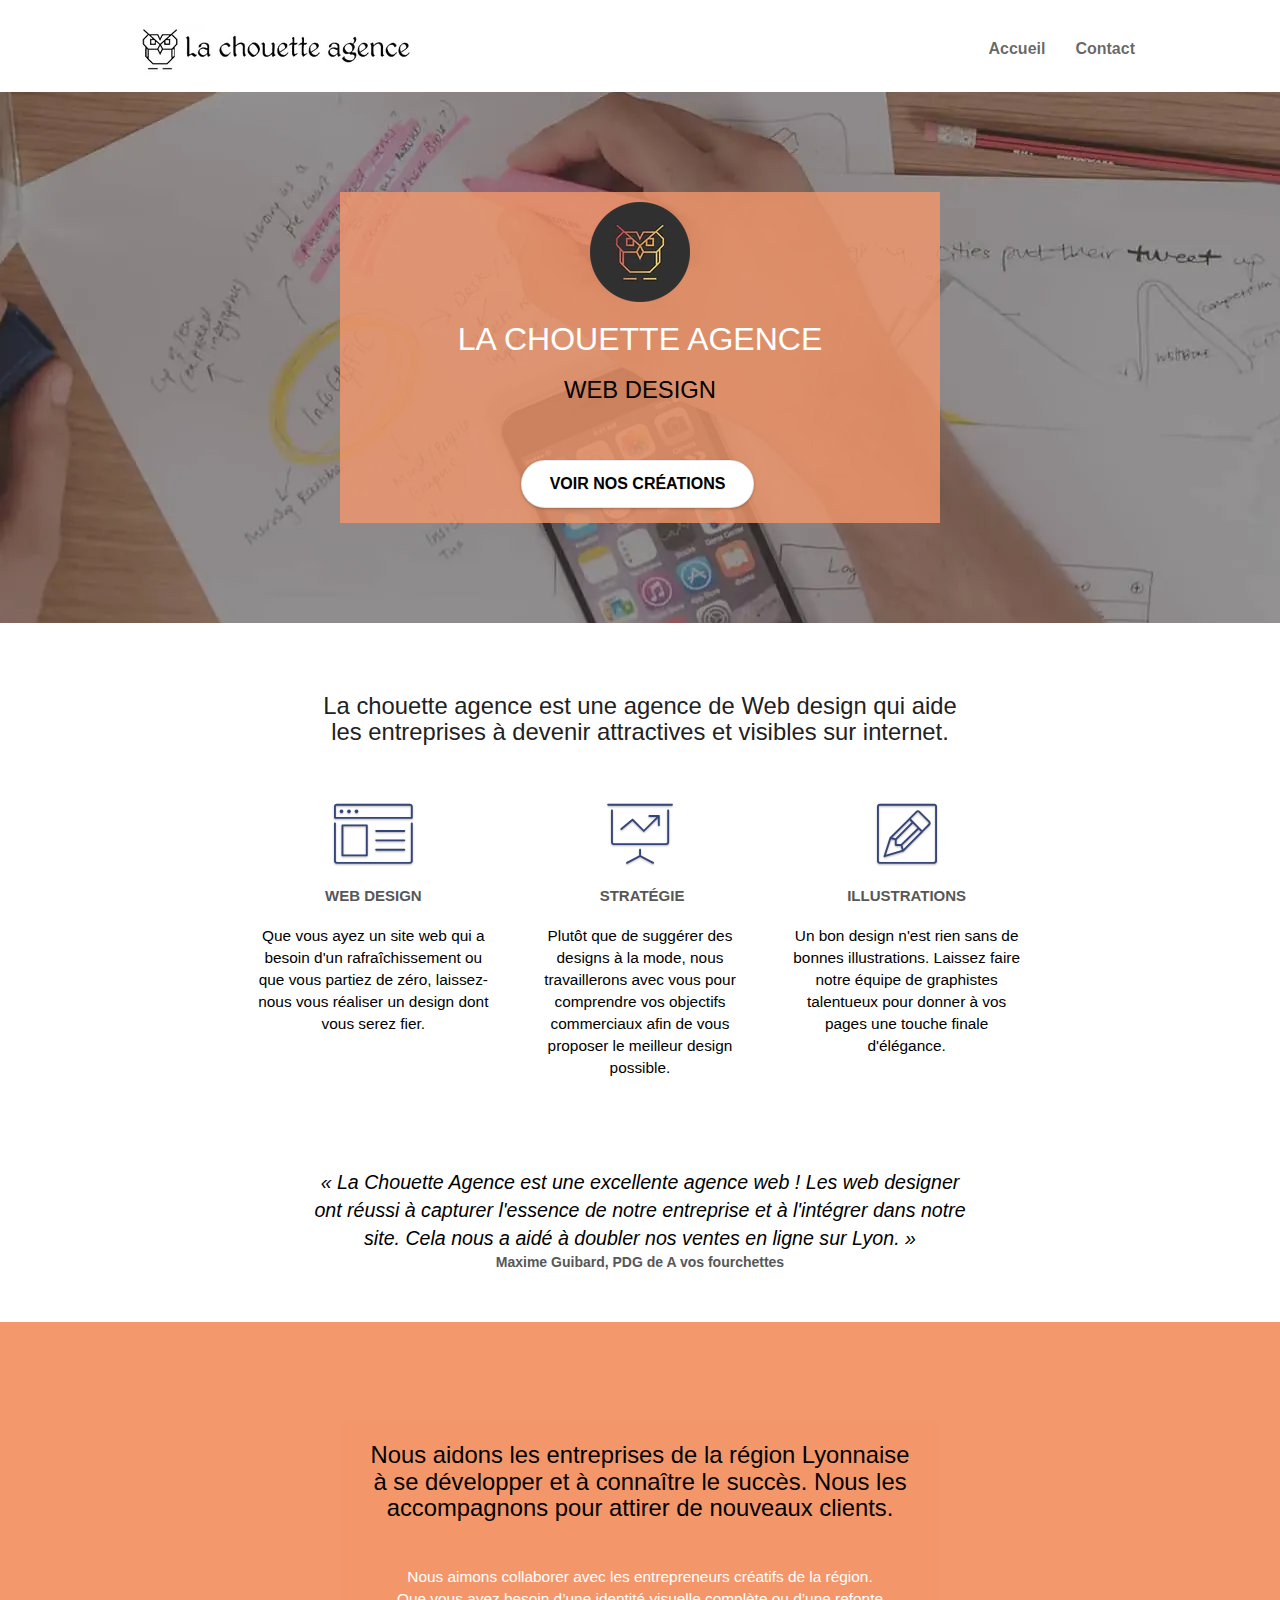
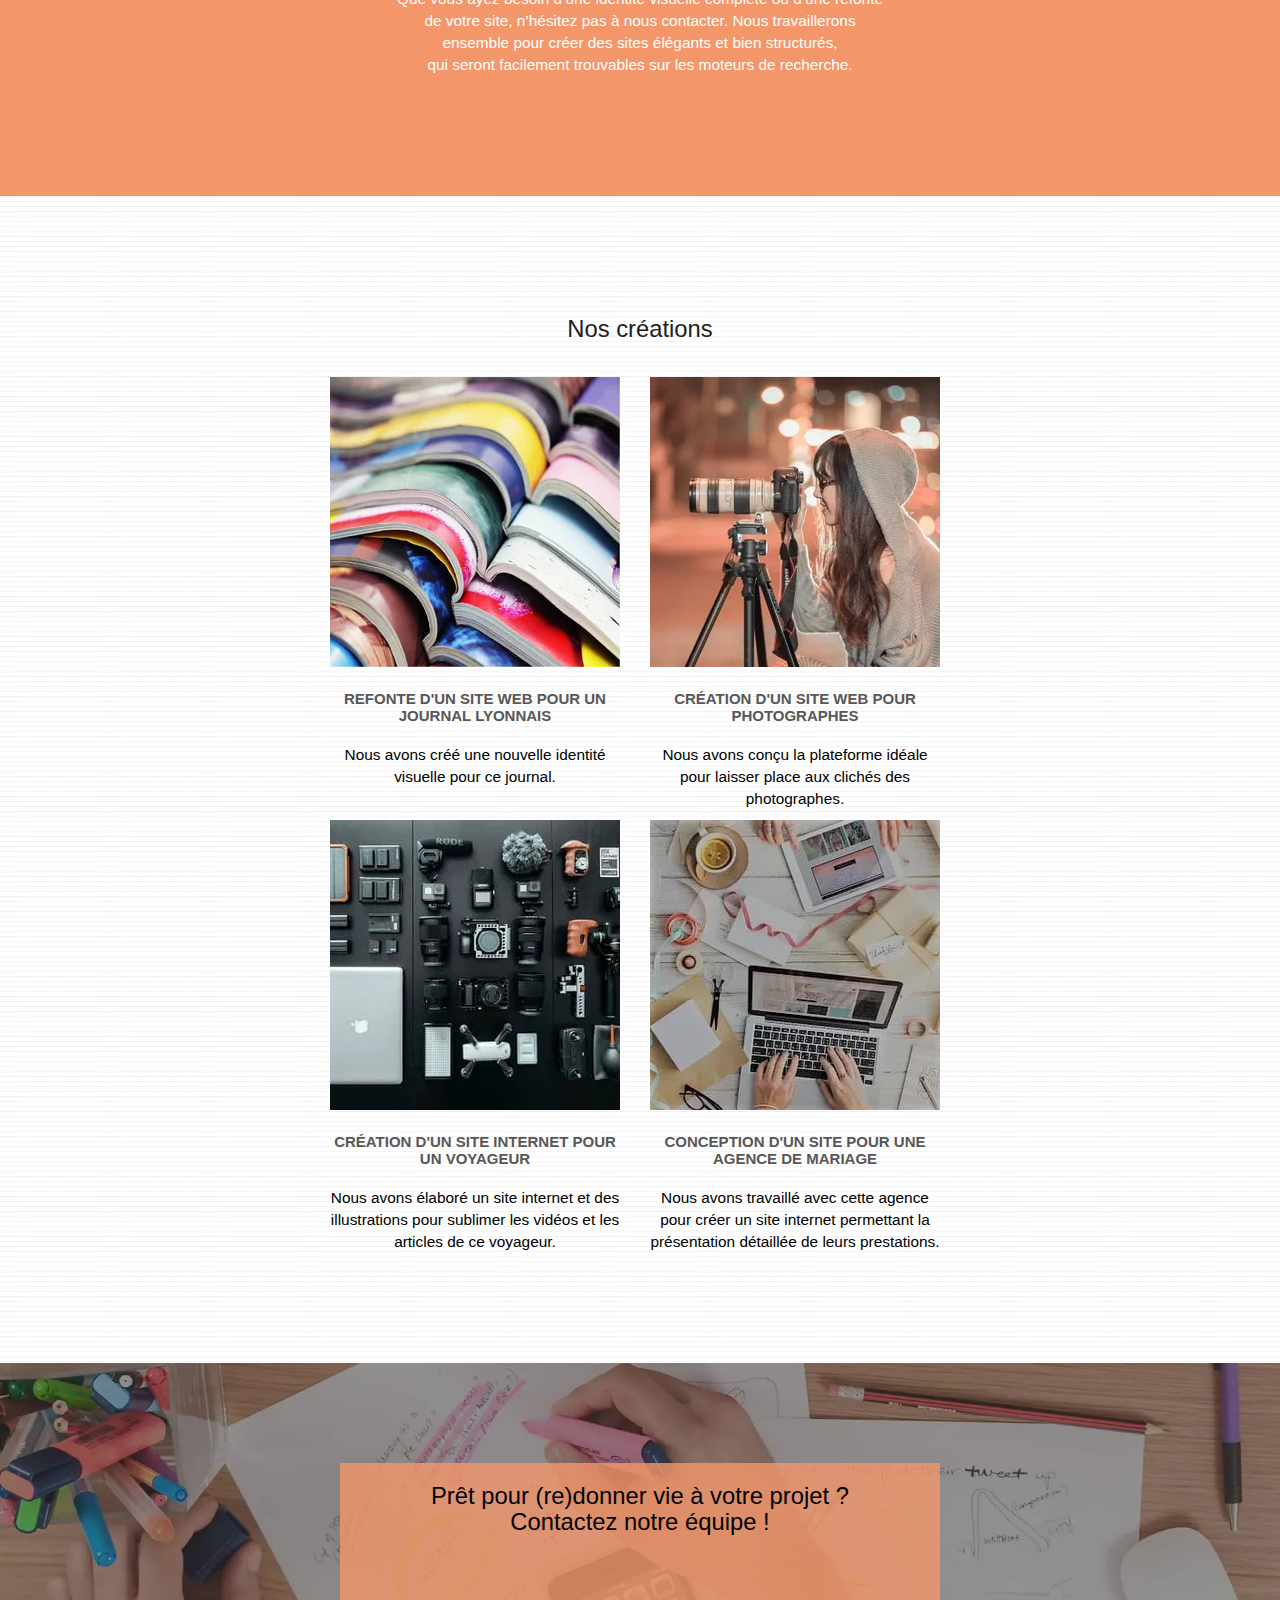
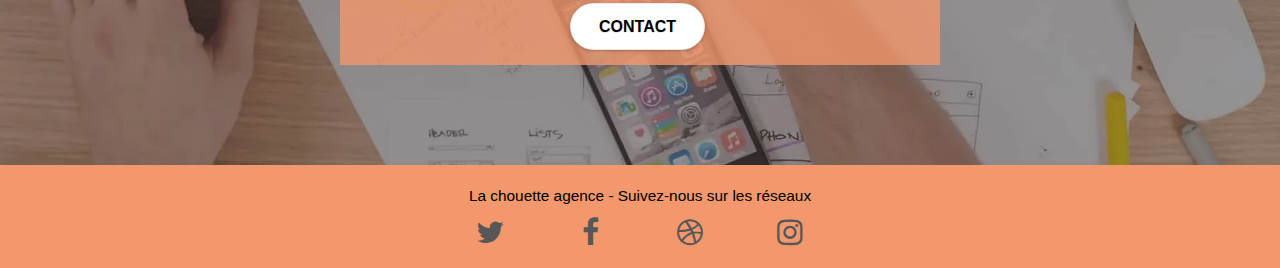
<file: index.html>
<!doctype html>
<html lang="fr-FR">
<head>

    <meta charset="utf-8">
    <meta name="keywords" content="La Chouette Agence, entreprise webdesign Lyon, agence design, création site internet, développement web, illustrations">
    <meta name="description" content="La Chouette Agence est une entreprise de webdesign basée à Lyon. 
	Contactez-nous pour vos projets de création de sites internet.">
    <meta name="viewport" content="width=device-width, initial-scale=1.0, viewport-fit=cover">
	<meta name="robots" content="index, follow">

    <link rel="shortcut icon" type="image/png" href="favicon.jpg">
	<link rel="cannonical" href="https://nellyhuguenot55.github.io/HuguenotNelly_p4_code_source">

	<link rel="stylesheet" type="text/css" href="./css/bootstrap.css">
	<link rel="stylesheet" type="text/css" href="style.css">
	<link rel="stylesheet" type="text/css" href="./css/font-awesome.css">
	<link rel="stylesheet" type="text/css" href="./css/et-line.css">

	<script src=" ./js/bootstrap.js " defer></script>
	<script src=" ./js/blocs.js " defer></script>
	<script src=" ./js/jquery.touchSwipe.js " defer></script>
	<script src=" ./js/gmaps.js " defer></script>
	
	
   <title>La Chouette Agence</title>
 
    
</head>

<body>

<!-- Principal conteneur --> 

<header>
	<div class="bloc bgc-white l-bloc " id="bloc-0">
		<div class="container bloc-sm">

			<nav class="navbar row">
				<div class="navbar-header">
					<a class="navbar-brand" href="index.html"><img src="img/la-chouette-agence.webp" alt="Logo texte La Chouette Agence. Entreprise Webdesign à Lyon"/></a>
					<!-- menu responsif -->
					<button id="nav-toggle" aria-controls="nav-toggle" aria-expanded="false" aria-haspopup="true" type="button" aria-label="menu" class="ui-navbar-toggle navbar-toggle" data-toggle="collapse" data-target=".navbar-1">
						<span class="sr-only">Toggle navigation</span>
						<span class="icon-bar"></span>
						<span class="icon-bar"></span>
						<span class="icon-bar"></span>
					</button>					
				</div>

				<!-- menu responsif END -->
				<div class="collapse navbar-collapse navbar-1 special-dropdown-nav">
					<ul class="site-navigation nav navbar-nav">
						<li><a href="index.html">Accueil</a></li>
						<li><a href="contact.html">Contact</a></li>
					</ul>
				</div>
			</nav>
		</div>
	</div>
</header>
<!-- bloc-0 END -->

<!-- bloc-1-presentation -->

	<section>
		<div class="bloc bgc-atomic-tangerine bg-banniere d-bloc bg-t-edge bloc-bg-texture b-parallax" id="bloc-1-hero">
			<div class="container bloc-lg">
				<div class="row tight-width-whitespace">
					<div class="col-sm-12">
						<img src="img/logo.webp" class="center-block image-resize-mode" alt="Logo La Chouette Agence, web design à Lyon"/>
						<h1 class="text-center hero-bloc-text tc-white">LA CHOUETTE AGENCE</h1>
						<h2 class="tc-black text-center">WEB DESIGN</h2>
						<div class="text-center">
							<a class="btn btn-lg btn-clean btn-rd cta-hero btn-atomic-tangerine" href="#bloc-4-portfolio">Voir nos créations</a>
						</div>
					</div>
				</div>
			</div>
		</div>
	</section>

	<!-- bloc-1-presentation END -->

	<!-- bloc-2-services -->

	<section>	
		<div class="bloc bgc-white l-bloc" id="bloc-2-services">
			<div class="container bloc-md">
				<div class="row">
					<div class="col-sm-12 text-center">
						<h2>La chouette agence est une agence de Web design qui aide<br>						 
							les entreprises à devenir attractives et visibles sur internet.</h2>							
					</div>
				</div>
				<div class="row voffset-lg med-width-whitespace">
					<div class="col-sm-4">
						<div class="text-center">
							<span class="et-icon-browser sm-shadow icon-dark-slate-blue icons icon-lg"></span>
						</div>
						<h3 class="mg-md text-center">web design</h3>							
						
						<p class="text-center tc-black">
							Que vous ayez un site web qui a besoin d'un rafraîchissement ou que vous partiez de zéro,
						    laissez-nous vous réaliser un design dont vous serez fier.
						</p>
					</div>
					<div class="col-sm-4">
						<div class="text-center">
							<span class="et-icon-presentation sm-shadow icon-dark-slate-blue icons icon-lg"></span>
						</div>
						<h3 class="mg-md text-center">
							&nbsp;Stratégie
						</h3>
						<p class="text-center tc-black">
							Plutôt que de suggérer des designs à la mode, nous travaillerons avec vous pour comprendre
						    vos objectifs commerciaux afin de vous proposer le meilleur design possible.<br>
						</p>
					</div>
					<div class="col-sm-4">
						<div class="text-center">
							<span class="et-icon-edit sm-shadow icon-dark-slate-blue icons icon-lg"></span>
						</div>
						<h3 class="mg-md text-center">
							Illustrations
						</h3>
						<p class="text-center tc-black">
							Un bon design n'est rien sans de bonnes illustrations. Laissez faire notre équipe de graphistes talentueux
						    pour donner à vos pages une touche finale d'élégance.
						</p>
					</div>
				</div>
				<div class="row voffset-lg voffset">
					<div class="col-xs-12 col-md-8 col-md-offset-2 text-center">
						<q> La Chouette Agence est une excellente agence web ! 
							Les web designer ont réussi à capturer l'essence 
						    de notre entreprise et à l'intégrer dans notre site.
							Cela nous a aidé à doubler nos ventes en ligne sur Lyon.
						</q>
						<br>
						<a title="Consulter le site avosfourchettes.com" href="#" class="quote_owner">Maxime Guibard, PDG de  A vos fourchettes</a>
	
					</div>
				</div>
			</div>
		</div>
	</section>
	<!-- bloc-2-services END -->
	
	<section>
	<!-- bloc-3-what-i-do -->
		<div class="bloc tc-white bgc-atomic-tangerine bg-presentation d-bloc bloc-bg-texture  b-parallax" id="bloc-3-what-i-do">
			<div class="container bloc-lg">
				<div class="row tight-width-whitespace ">
					<div class="col-sm-12">
						<h2 class="mg-md text-center tc-black">
							Nous aidons les entreprises de la région Lyonnaise<br>
						    à se développer et à connaître le succès. Nous les<br>
							accompagnons pour attirer de nouveaux clients.
						</h2>
						<p class="text-center white">
							Nous aimons collaborer avec les entrepreneurs créatifs de la région.<br>
							Que vous ayez besoin d’une identité visuelle complète ou d’une refonte<br>
						    de votre site, n’hésitez pas à nous contacter. Nous travaillerons<br>						    
						    ensemble pour créer des sites élégants et bien structurés,<br>
						    qui seront facilement trouvables sur les moteurs de recherche. 
						</p>
					</div>
				</div>
			</div>
		</div>
	</section>
	<!-- bloc-3-what-i-do END -->

	<!-- bloc-4-portfolio -->
	<section>
	
		<div class="bloc bgc-white bg-lines-h2-bg bg-repeat l-bloc" id="bloc-4-portfolio">
			<div class="container bloc-lg">
				<div class="row">
					<div class="col-sm-12 text-center">
						<h2>Nos créations</h2>
					</div>
				</div>
				<div class="row tight-width-whitespace-trspt portfolio-row">
					<div class="col-sm-6">
						<a href="#" data-lightbox="img/journaux.webp" data-gallery-id="gallery-1" data-caption="Refonte d'un site web pour un journal local" data-frame="snapshot-lb"><img src="img/journaux.webp" alt="Chouette Agence, refonte site web journal Lyon" class="img-responsive portfolio-thumb"/></a>
						<h3 class="mg-md text-center">
							Refonte d'un site web pour un journal lyonnais
						</h3>
						<p class="text-center tc-black">
							Nous avons créé une nouvelle identité visuelle pour ce journal.
						</p>
					</div>
					<div class="col-sm-6">
						<a href="#" data-lightbox="img/photographe.webp" data-gallery-id="gallery-1" data-caption="Création d'un site web pour photographes" data-frame="snapshot-lb"><img src="img/photographe.webp" class="img-responsive portfolio-thumb" loading="lazy" alt="Chouette Agence, réalisation d'un site internet pour photographes" /></a>
						<h3 class="mg-md text-center">
							Création d'un site web pour photographes
						</h3>
						<p class="text-center tc-black">
							Nous avons conçu la plateforme idéale pour laisser place aux clichés des photographes.
						</p>
					</div>
				</div>
				<div class="row tight-width-whitespace-trspt portfolio-row">
					<div class="col-sm-6">
						<a href="#" data-lightbox="img/appareils-photos.webp" data-gallery-id="gallery-1" data-caption="Création d'un site internet pour un voyageur" data-frame="snapshot-lb"><img src="img/appareils-photos.webp" class="img-responsive portfolio-thumb" loading="lazy" alt="Chouette Agence, création d'un site web pour voyageur"/></a>
						<h3 class="mg-md text-center">
							Création d'un site internet pour un voyageur
						</h3>
						<p class="text-center tc-black">
							Nous avons élaboré un site internet et des illustrations pour sublimer les vidéos et les articles de ce voyageur.
						</p>
					</div>
					<div class="col-sm-6">
						<a href="#" data-lightbox="img/bureau.webp" data-gallery-id="gallery-1" data-caption="Conception d'un site pour une agence de mariage" data-frame="snapshot-lb"><img src="img/bureau.webp" class="img-responsive portfolio-thumb" loading="lazy" alt="Chouette Agence, dévelppement d'un site web pour agence de mariage"/></a>
						<h3 class="mg-md text-center">
							Conception d'un site pour une agence de mariage
						</h3>
						<p class="text-center tc-black">
							Nous avons travaillé avec cette agence pour créer un site internet permettant la présentation détaillée de leurs prestations.
						</p>
					</div>
				</div>
			</div>
		</div>
	</section>
	<!-- bloc-4-portfolio END -->
	
	<section>
	<!-- bloc-5-cta -->
		<div class="bloc bgc-dark-slate-blue bg-banniere d-bloc bloc-bg-texture" id="bloc-5-cta">
			<div class="container bloc-lg">
				<div class="row tight-width-whitespace">
					<h2 class="mg-md text-center tc-black">
						Prêt pour (re)donner vie à votre projet ?<br>
						<span class="white_subtitle">Contactez notre équipe !</span>
					</h2>
					<div class="col-sm-12 text-center">
						<a class="btn btn-lg btn-clean btn-rd cta-hero btn-atomic-tangerine" href="contact.html">Contact</a>
					</div>
				</div>
			</div>
		</div>
	</section>
	<!-- bloc-5-cta END -->
	
	<!-- Footer - bloc-8 -->
	<footer>
		<div class="bloc bgc-atomic-tangerine d-bloc" id="bloc-8">
			<div class="container bloc-sm">
				<div class="row">
					<div class="col-sm-12">
						<p class="text-center tc-black">
							La chouette agence - Suivez-nous sur les réseaux
						</p>
						<div class="row row-no-gutters social">
							<div class="social_flex">
								<div class="col-sm-3">
									<div class="text-center">
										<a class="social" href="#" title="Twitter"><span class="fa fa-twitter icon-md"></span></a>
									</div>
								</div>
								<div class="col-sm-3">
									<div class="text-center">
										<a class="social" href="#" title="Facebook"><span class="fa fa-facebook icon-md"></span></a>
									</div>
								</div>
								<div class="col-sm-3">
									<div class="text-center">
										<a class="social" href="#" title="Dribble"><span class="fa fa-dribbble icon-md"></span></a>
									</div>
								</div>
								<div class="col-sm-3">
									<div class="text-center">
										<a class="social" href="#" title="Instagram"><span class="fa fa-instagram icon-md"></span></a>
									</div>
								</div>
							</div>
						</div>
					</div>
				</div> 
			</div>
		</div>
</footer>

<!-- Footer - bloc-8 END -->

<!-- Principal conteneur END -->
    

</body>
</html>
</file>
<file: style.css>
body {
    margin: 0;
    padding: 0;
    background: #FFF;
    overflow-x: hidden;
    -webkit-font-smoothing: antialiased;
    -moz-osx-font-smoothing: grayscale;
}

a,
button {
    transition: all .3s ease-in-out;
    outline: none!important;
}

a:hover {
    text-decoration: none;
    cursor: pointer;
    font-weight: bold;
}

#page-loading-blocs-notifaction {
    position: fixed;
    top: 0;
    bottom: 0;
    width: 100%;
    z-index: 100000;
    background: #FFFFFF url("img/pageload-spinner.gif") no-repeat center center;
}

.bloc {
    width: 100%;
    clear: both;
    background: 50% 50% no-repeat;
    padding: 0 50px;
    -webkit-background-size: cover;
    -moz-background-size: cover;
    -o-background-size: cover;
    background-size: cover;
    position: relative;
}

.container {
    max-width: 1000px;
}

.bloc .container {
    padding-left: 0;
    padding-right: 0;
}

.bloc-lg {
    padding: 100px 50px;
}

.bloc-md {
    padding: 50px;
}

.bloc-sm {
    padding: 20px 50px;
}


/* --------------------- HEADINGS ------------------*/
h1,
h2,
h3,
h4,
h5,
h6,
p,
label,
.btn,
a {
    font-family: "helvetica";
    font-weight: 400;
    /* color: white!important; */
}

h1 {
    color: #ffff;
}

h2 {
    color: #222121;
    font-size: 1.7em;;
    /* line-height: 1.4em;  */
    padding-bottom: 25px;
}

h3 {
    font-size: 15px;
    text-transform: uppercase;
    font-weight: 700;
    color: #575757;
}

/* Style de la citation */
q {
    font-size: 1.4em;
    font-style: italic;
    }

.quote_owner { 
    font-weight: bold; 
    color: #575757;
}


p {
    font-size: 1.1em;
}

label {
    font-weight: bold;
    color: black;
    font-size: 1.2em;
}

/* ------------------ LES EXCEPTIONS <SPAN SUBTITLES> -----------  */

.italic {
    font-style: italic;
}

.bold {
    font-weight: bold;
}

/* BREAKPOINTS des textes */
@media (max-width: 480px) {
    h2 {
        font-size: 1.2em;
    }
    q {
        display: block;
        max-width: 290px;
        margin: auto;
        font-size: 0.8em;
    }
    .quote_owner {
        font-size: 0.7em;
        font-weight: bold; 
        color: black;
    }
}

.bg-center,
.bg-l-edge,
.bg-r-edge,
.bg-t-edge,
.bg-b-edge,
.bg-tl-edge,
.bg-bl-edge,
.bg-tr-edge,
.bg-br-edge,
.bg-repeat {
    -webkit-background-size: auto!important;
    -moz-background-size: auto!important;
    -o-background-size: auto!important;
    background-size: auto!important;
}

.bg-repeat {
    background: repeat;
}

.bg-t-edge {
    background: top no-repeat;
}

.bloc-bg-texture::before {
    content: "";
    background-size: 2px 2px;
    position: absolute;
    top: 0;
    bottom: 0;
    left: 0;
    right: 0;
}

.b-parallax {
    background-attachment: fixed;
}

.d-bloc {
    color: black;
}

.d-bloc button:hover {
    color: black;
}

.d-bloc .icon-round,
.d-bloc .icon-square,
.d-bloc .icon-rounded,
.d-bloc .icon-semi-rounded-a,
.d-bloc .icon-semi-rounded-b {
    border-color: black;
}

.d-bloc .divider-h span {
    border-color: black;
}

.d-bloc .a-btn,
.d-bloc .navbar a,
.d-bloc .navbar-brand,
.d-bloc a .icon-sm,
.d-bloc a .icon-lg,
.d-bloc a .icon-xl,
.d-bloc h1 a,
.d-bloc h3 a,
.d-bloc p a {
    color: black;
}

.d-bloc .a-btn:hover,
.d-bloc .navbar a:hover,
.d-bloc .navbar-brand:hover,
.d-bloc a:hover .icon-sm,
.d-bloc a:hover .icon-md,
.d-bloc a:hover .icon-lg,
.d-bloc a:hover .icon-xl,
.d-bloc h1 a:hover,
.d-bloc h3 a:hover,

.d-bloc p a:hover {
    color: rgba(255, 255, 255, 1);
}

.d-bloc .navbar-toggle .icon-bar {
    background: rgba(255, 255, 255, 1);
}

.d-bloc .btn-wire,
.d-bloc .btn-wire:hover {
    color: rgba(255, 255, 255, 1);
    border-color: rgba(255, 255, 255, 1);
}

.d-bloc .panel {
    color: black;
}

.d-bloc .panel button:hover {
    color: black;
}

.d-bloc .panel icon {
    border-color: rgba(0, 0, 0, .7);
}

.d-bloc .panel .divider-h span {
    border-color: rgba(0, 0, 0, .1);
}

.d-bloc .panel .a-btn {
    color: rgba(0, 0, 0, .6);
}

.d-bloc .panel .a-btn:hover {
    color: rgba(0, 0, 0, 1);
}

.d-bloc .panel .btn-wire,
.d-bloc .panel .btn-wire:hover {
    color: rgba(0, 0, 0, .7);
    border-color: rgba(0, 0, 0, .3);
}

.d-bloc .panel,
.l-bloc {
    color: black;
}

.d-bloc .panel button:hover,
.l-bloc button:hover {
    color: rgba(0, 0, 0, .7);
}

.l-bloc .icon-round,
.l-bloc .icon-square,
.l-bloc .icon-rounded,
.l-bloc .icon-semi-rounded-a,
.l-bloc .icon-semi-rounded-b {
    border-color: rgba(0, 0, 0, .7);
}

.d-bloc .panel .divider-h span,
.l-bloc .divider-h span {
    border-color: rgba(0, 0, 0, .1);
}

.d-bloc .panel .a-btn,
.l-bloc .a-btn,
.l-bloc .navbar a,
.l-bloc .navbar-brand,
.l-bloc a .icon-sm,
.l-bloc a .icon-md,
.l-bloc a .icon-lg,
.l-bloc a .icon-xl,
.l-bloc h1 a,
.l-bloc h3 a,

.l-bloc p a {
    color: rgba(0, 0, 0, .6);
}

.d-bloc .panel .a-btn:hover,
.l-bloc .a-btn:hover,
.l-bloc .navbar a:hover,
.l-bloc .navbar-brand:hover,
.l-bloc a:hover .icon-sm,
.l-bloc a:hover .icon-md,
.l-bloc a:hover .icon-lg,
.l-bloc a:hover .icon-xl,
.l-bloc h1 a:hover,
.l-bloc h3 a:hover,
.l-bloc p a:hover {
    color: rgba(0, 0, 0, 1);
}

.l-bloc .navbar-toggle .icon-bar {
    color: rgba(0, 0, 0, .6);
}

.d-bloc .panel .btn-wire,
.d-bloc .panel .btn-wire:hover,
.l-bloc .btn-wire,
.l-bloc .btn-wire:hover {
    color: rgba(0, 0, 0, .7);
    border-color: rgba(0, 0, 0, .3);
}

.voffset {
    margin-top: 30px;
}

.voffset-lg {
    margin-top: 80px;
}

.row-no-gutters {
    margin-right: 0;
    margin-left: 0;
}

.row.row-no-gutters > [class^="col-"],
.row.row-no-gutters > [class*=" col-"] {
    padding-right: 0;
    padding-left: 0;
}

.row-center {
    width: 90px;
    margin: auto;
}

#bloc-1-hero h1 {
    font-size: 32px;
}



/* ------------------------- NAVBAR ----------------------------*/
.navbar {
    margin-bottom: 0;
    z-index: 1;
}

.navbar-brand {
    padding: 3px 15px;
    font-size: 25px;
    font-weight: normal;
    font-weight: 600;
    line-height: 44px;
}

.navbar-brand img {
    margin: 0 5px 0 0;
    display: inline; 
    height: 50px;
    width: 270px; 
}

.navbar-brand img[src$=svg] {
    min-width: 100px;
}

.nav-center .navbar-brand img {
    margin: 0;
}

.navbar .nav {
    padding-top: 2px;
    margin-right: -16px;
    float: right;
    z-index: 1;
}

.nav > li {
    float: left;
    margin-top: 4px;
    font-size: 16px;
}

.navbar-nav .open .dropdown-menu > li > a {
    text-align: inherit;
}

.nav > li a:hover,
.nav > li a:focus {
    background: transparent;
    font-weight: bold;
    background-color: #F3976C;
}

.nav a {
   font-weight: bold;
}

.navbar-toggle {
    margin: 10px 10px 0 0;
    border: 0px;
}

.navbar-toggle:hover {
    background: transparent!important;
}

.navbar-toggle .icon-bar {
    background-color: rgba(0, 0, 0, .5);
    width: 26px;
}

.nav-invert .navbar .nav {
    float: left;
}

.nav-invert .navbar-header,
.nav-invert .navbar-brand {
    float: right;
    position: relative;
    z-index: 2;
}

@media (min-width: 768px) {
    .site-navigation {
        position: absolute;
        top: 50%;
        right: 20px;
        transform: translate(0, -50%);
        -webkit-transform: translateY(-50%);
    }
    .nav > li .dropdown-menu a,
    .nav > li .dropdown-menu a:hover {
        color: #484848;
    }
    .nav-invert .site-navigation {
        left: 0;
        right: 0;
    }
    .nav-center {
        text-align: center;
    }
    .nav-center .navbar-header {
        width: 100%;
    }
    .nav-center .navbar-header,
    .nav-center .navbar-brand,
    .nav-center .nav > li {
        float: none;
        display: inline-block;
    }
    .nav-center .site-navigation {
        position: relative;
        width: 100%;
        right: 0;
        margin-right: 0px;
        margin-top: 20px;
    }
    .nav-center.mini-nav .navbar-toggle {
        float: none;
        margin: 10px auto 0;
    }
}

.nav > li > .dropdown a {
    background: none!important;
    display: block;
    padding: 14px 15px;
}

nav .caret {
    margin: 0 5px;
}

.dropdown-menu .dropdown-menu {
    top: -8px;
    left: 100%;
}

.dropdown-menu .dropmenu-flow-right {
    top: 100%;
    left: 0;
    margin-left: -1px;
    border-top-left-radius: 0;
    border-top-right-radius: 0;
}

.dropdown-menu .dropdown span {
    border: 4px solid black;
    border-top-color: transparent;
    border-right-color: transparent;
    border-bottom-color: transparent;
    margin: 6px -5px 0 0!important;
    float: right;
}

.mg-md {
    margin-top: 10px;
    margin-bottom: 20px;
}

.mg-lg {
    margin-top: 10px;
    margin-bottom: 40px;
}


/* Logo chouette */

.image-resize-mode {
    width: 100px;
    height: 100px;
}

/* ----------------------------- BUTTON ------------------------------*/

.btn {
    margin: 0 5px 5px 0;
}

.btn.pull-right {
    margin: 0 0 5px 5px;
}

.btn-d,
.btn-d:hover,
.btn-d:focus {
    color: #FFF;
    background: rgba(0, 0, 0, .3);
}

button {
    outline: none!important;
}

.btn-rd {
    border-radius: 40px;
}

.btn-clean {
    border: 1px solid rgba(0, 0, 0, .08);
    border-bottom-color: rgba(0, 0, 0, .1);
    text-shadow: 0 1px 0 rgba(0, 0, 1, .1);
    box-shadow: 0 1px 3px rgba(0, 0, 1, .25), inset 0 1px 0 0 rgba(255, 255, 255, .15);
}

/* ----------------------------------------------------------------- */
.icon-md {
    font-size: 30px!important;
}

.icon-lg {
    font-size: 60px!important;
}

.sm-shadow {
    text-shadow: 0 1px 2px rgba(0, 0, 0, .3);
}

.panel-sq,
.panel-sq .panel-heading,
.panel-sq .panel-footer {
    border-radius: 0;
}

.panel-rd {
    border-radius: 30px;
}

.panel-rd .panel-heading {
    border-radius: 29px 29px 0 0;
}

.panel-rd .panel-footer {
    border-radius: 0 0 29px 29px;
}

.form-control {
    border-color: rgba(0, 0, 0, .1);
    box-shadow: none;
    width: 500px;
}

.form-group {
    width: 500px;
}

@media (max-width:500px) {
    .form-control, 
    .form-group {
        width: 300px;
    }
}

.partner_flex {
    display: flex; 
    justify-content: space-around;
}

.partner {
    color: black;
    /* font-weight: bold; */
    font-size: 1.1em;
    padding: 0 10px 0 10px;
}

/* .scrollToTop {
    width: 40px;
    height: 40px;
    position: fixed;
    bottom: 20px;
    right: 20px;
    opacity: 0;
    z-index: 500;
    transition: all .3s ease-in-out;
}

.scrollToTop span {
    margin-top: 6px;
}

.showScrollTop {
    font-size: 14px;
    opacity: 1;
} */


/* ------------------- PORTFOLIO -------------------- */

.portfolio-thumb {
    margin-bottom: 24px;
}

.portfolio-row {
    margin-bottom: 44px;
    margin-top: 50px;
    width: 650px;
    margin: auto;
}

/* @media screen (max-width: 400px) {
    portfolio-row {
        width: 320px;
    }
} */

.col-sm-6 {
    width: 320px;
}

.img-responsive {
    width: 290px;
    height: 290px;
}

a[data-lightbox] {
    position: relative;
    display: block;
    text-align: center;
}

a[data-lightbox]:hover::before {
    content: "+";
    font-family: "HelveticaNeue-Light", "Helvetica Neue Light", "Helvetica Neue", Helvetica, Arial;
    font-size: 32px;
    width: 50px;
    height: 50px;
    margin-left: -25px;
    border-radius: 50%;
    background: rgba(0, 0, 0, .6);
    color: #FFF;
    font-weight: 100;
    z-index: 1;
    position: absolute;
    top: 50%;
    transform: translateY(-50%);
    -webkit-transform: translateY(-50%);
}

a[data-lightbox]:hover img {
    opacity: 0.6;
    -webkit-animation-fill-mode: none;
    animation-fill-mode: none;
}

#lightbox-modal {
    display: flex;
    align-items: center;
}

#lightbox-modal .modal-dialog {
    width: 90%;
    max-width: 900px;
    margin: 0 auto 0;
}

#lightbox-modal .modal-dialog img {
    max-height: 90vh;
    margin: 0 auto;
}

.lightbox-caption {
    padding: 20px;
    color: #FFF;
    background: rgba(0, 0, 0, .5);
    position: absolute;
    left: 15px;
    right: 15px;
    bottom: 5px;
}

.close-lightbox {
    color: #FFF;
    font-size: 30px;
    position: absolute;
    top: 20px;
    right: 20px;
    z-index: 20;
    background: rgba(0, 0, 0, .5);
    border: none;
    line-height: 30px;
    padding: 0 9px 5px;
    opacity: 0.3;
}

.close-lightbox:hover,
.next-lightbox:hover,
.prev-lightbox:hover {
    opacity: 1.0;
    color: #FFF;
}

.next-lightbox,
.prev-lightbox {
    font-size: 20px;
    color: rgba(255, 255, 255, .9);
    background: rgba(0, 0, 0, .5);
    transition: all .2s ease-in-out;
    position: absolute;
    top: 45%;
    z-index: 1;
    opacity: 0.4;
}

.next-lightbox {
    padding: 6px 8px 1px 13px;
    right: 25px;
}

.prev-lightbox {
    padding: 6px 13px 1px 10px;
    left: 25px;
}

.snapshot-lb .modal-body {
    padding-bottom: 45px;
}

.snapshot-lb .lightbox-caption {
    padding: 0;
    color: rgba(0, 0, 0, .5);
    background: none;
}


/* ------------ 2 HERO BLOCKS (TOP - BOTTOM ) -----------------*/
.hero-bloc-text {
    font-size: 38px;
}

.hero-bloc-text-sub {
    font-size: 36px;
}

.statement-bloc-text {
    line-height: 26px;
    font-style: italic;
    font-size: 20px;
    text-align: center;
    font-weight: lighter;
    max-width: 520px;
    margin: auto auto auto auto;
}

.tight-width-whitespace {
    max-width: 600px;
    margin: auto auto auto auto;
    background-color: rgba(243, 151, 108, .8);
    padding: 10px 0 10px 0; 
}

@media (max-width: 500px) {
    .tight-width-whitespace {
        width: 300px;
    }
}

tight-width-whitespace-trspt {
    max-width: 600px;
    margin: auto auto auto auto;
    padding: 10px 0 10px 0; 
}

@media (max-width: 767px) {
    .tight-width-whitespace-trspt {
        width: 320px;
    }
}

.cta-hero {
    margin-top: 22px;
    color: #FFFFFF!important;
    text-transform: uppercase;
    padding: 12px 28px 12px 28px;
    font-size: 16px;
    font-weight: 700;
}

/* -----------------  RESEAUX SOCIAUX ----------------------*/

.social {
    max-width: 400px;
    margin: auto auto auto auto;
}

@media (max-width: 767px) { 
    .social_flex {
        display: flex; 
        justify-content: space-around;
    }
}

.med-width-whitespace {
    max-width: 800px;
    margin: auto auto auto auto;
    box-shadow: 0px 0px 0px #000000;
}

.icon-md {
    color: #575757;
}
.icons {
    margin-bottom: 14px;
    margin-top: 24px;
}

.white {
    color: #FFFFFF!important;
}


.avatar {
    box-shadow: 0px 4px 9px rgba(0, 0, 0, 0.3);
}




/* --------------------------- BACKGROUNDS ---------------------- */
.black-background {
    background-color: rgba(165, 147, 99, 0.7);
    padding: 40px 40px 40px 40px;
}

.bold-link {
    font-weight: 900;
    text-decoration: underline!important;
}

.bgc-white {
    background-color: #FFFFFF;
}

.bgc-dark-slate-blue {
    background-color: #364577;
}

.bgc-atomic-tangerine {
    background-color: #F3976C;
}

.tc-black {
    color: black;
}

.btn-atomic-tangerine {
    background: white;
    color: black!important;
}

.btn-atomic-tangerine:hover,
.btn-atomic-tangerine-reverse:hover {
    background: #c27956!important;
    color: #FFFFFF!important;
}

.btn-atomic-tangerine-reverse {
    background:  #F3976C;
    color: black!important;
}

.ltc-white {
    color: black!important;
}

.ltc-white:hover, 
.partner:hover {
    color: #ffff!important;
}

.ltc-atomic-tangerine {
    color: #F3976C!important;
}

.ltc-atomic-tangerine:hover {
    color: #c27956!important;
}

.icon-dark-slate-blue {
    color: #364577!important;
    border-color: #364577!important;
}



.bg-lines-h2-bg {
    background-image: url("img/lines-h2-bg.webp");
}

.bg-banniere {
    background-image: url("img/la-chouette-agence-banniere.webp");
    width: 100%;
}

.bg-presentation {
    background-image: url("img/image-de-presentation.webp");
}

@media (max-width: 1024px) {
    .bloc {
        padding-left: 20px;
        padding-right: 20px;
    }
    .bloc.full-width-bloc,
    .bloc-tile-2.full-width-bloc .container,
    .bloc-tile-3.full-width-bloc .container,
    .bloc-tile-4.full-width-bloc .container {
        padding-left: 0;
        padding-right: 0;
    }
}

@media (max-width: 992px) and (min-width: 768px) {
    .navbar .nav {
        max-width: 80%
    }
    .nav-center.navbar .nav {
        max-width: 100%
    }
}

@media only screen and (min-width: 768px) and (max-width: 1024px) and (orientation: landscape) {
    .b-parallax {
        background-attachment: scroll;
    }
}

@media only screen and (min-width: 1024px) and (max-width: 1366px) and (-webkit-min-device-pixel-ratio: 1.5) {
    .b-parallax {
        background-attachment: scroll;
    }
}

@media (max-width: 991px) {
    .container {
        width: 100%;
    }
    .b-parallax {
        background-attachment: scroll;
    }
    .page-container,
    #hero-bloc {
        overflow-x: hidden;
        position: relative;
    }
    
    .bloc-group,
    .bloc-group .bloc {
        display: block;
        width: 100%;
    }
    .bloc-fill-screen .fill-bloc-top-edge,
    .bloc-fill-screen .fill-bloc-bottom-edge {
        padding: 0 20px;
        /* padding-left: constant(safe-area-inset-left);
        padding-right: constant(safe-area-inset-right); */
    }
}

@media (max-width: 767px) {
    .page-container {
        overflow-x: hidden;
        position: relative;
    }
    h1,
    h2,
    h3,
    h4,
    h5,
    h6,
    p,
    #disqus_thread {
        padding-left: 10px!important;
        padding-right: 10px!important;
    }
    .b-parallax {
        background-attachment: scroll;
    }
    .navbar .nav {
        padding-top: 0;
        border-top: 1px solid rgba(0, 0, 0, .2);
        float: none!important;
    }
    .navbar.row {
        margin-left: 0;
        margin-right: 0;
    }
    .site-navigation {
        position: inherit;
        transform: none;
        -webkit-transform: none;
        -ms-transform: none;
    }
    .nav > li {
        margin-top: 0;
        border-bottom: 1px solid rgba(0, 0, 0, .1);
        background: rgba(0, 0, 0, .05);
        text-align: left;
        padding-left: 15px;
        width: 100%;
    }
    .nav > li:hover {
        background: rgba(0, 0, 0, .08);
    }
    .dropdown .dropdown a .caret {
        float: none;
        margin: 5px 0 0 10px!important;
        border: 4px solid black;
        border-bottom-color: transparent;
        border-right-color: transparent;
        border-left-color: transparent;
    }
    #hero-bloc .navbar .nav {
        background: rgba(0, 0, 0, .8);
    }
    #hero-bloc .navbar  {
        color: rgba(255, 255, 255, .6);
    }
    .hero {
        padding: 50px 0;
    }
    .hero-nav {
        left: -1px;
        right: -1px;
    }
    .navbar-collapse {
        padding: 0;
        overflow-x: hidden;
        -webkit-box-shadow: none;
        box-shadow: none;
    }
    .navbar-brand img {
        max-height: 40px;
        width: auto;
    }
    .nav-invert .navbar-header {
        float: none;
        width: 100%;
    }
    .nav-invert .navbar-toggle {
        float: left;
        margin-left: 10px;
    }
    .bloc {
        padding-left: 0;
        padding-right: 0;
    }
    .bloc-xxl,
    .bloc-xl,
    .bloc-lg {
        padding: 40px 0;
    }
    .bloc-sm,
    .bloc-md {
        padding-left: 0;
        padding-right: 0;
    }
    .bloc-tile-2 .container,
    .bloc-tile-3 .container,
    .bloc-tile-4 .container,
    .bloc-fill-screen .fill-bloc-top-edge,
    .bloc-fill-screen .fill-bloc-bottom-edge {
        padding-left: 0;
        padding-right: 0;
    }
    .a-block {
        padding: 0 10px;
    }
    .btn-dwn {
        display: none;
    }
    .voffset {
        margin-top: 5px;
    }
    .voffset-md {
        margin-top: 20px;
    }
    .voffset-lg {
        margin-top: 30px;
    }
    form {
        padding: 5px;
    }
    .close-lightbox {
        display: inline-block;
    }
    .blocsapp-device-iphone5 {
        background-size: 216px 425px;
        padding-top: 60px;
        width: 216px;
        height: 425px;
    }
    .blocsapp-device-iphone5 img {
        width: 180px;
        height: 320px;
    }
}

@media (max-width: 400px) {
    .bloc {
        padding-left: 0;
        padding-right: 0;
    }
}

@media (max-width: 767px) {
    .bloc-mob-center-text {
        text-align: center;
    }
}
</file>
<file: css/et-line.css>
@font-face{font-family:et-line;src:url(https://nellyhuguenot55.github.io/HuguenotNelly_p4_code_source/fonts/et-line.eot);src:url(https://nellyhuguenot55.github.io/HuguenotNelly_p4_code_source/fonts/et-line.eot?#iefix) format('embedded-opentype'),url(https://nellyhuguenot55.github.io/HuguenotNelly_p4_code_source/fonts/et-line.woff) format('woff'),url(https://nellyhuguenot55.github.io/HuguenotNelly_p4_code_source/fonts/et-line.ttf) format('truetype'),url(https://nellyhuguenot55.github.io/HuguenotNelly_p4_code_source/fonts/et-line.svg#et-line) format('svg');font-weight:400;font-style:normal}.et-icon-browser,.et-icon-dribbble,.et-icon-edit,.et-icon-facebook,.et-icon-presentation,.et-icon-target,.et-icon-twitter{font-family:et-line;speak:none;font-style:normal;font-weight:400;font-variant:normal;text-transform:none;line-height:1;-webkit-font-smoothing:antialiased;-moz-osx-font-smoothing:grayscale;display:inline-block}.et-icon-browser:before{content:"\e00c"}.et-icon-presentation:before{content:"\e00e"}.et-icon-edit:before{content:"\e01c"}.et-icon-target:before{content:"\e04e"}.et-icon-facebook:before{content:"\e05d"}.et-icon-twitter:before{content:"\e05e"}.et-icon-dribbble:before{content:"\e063"}
</file>
